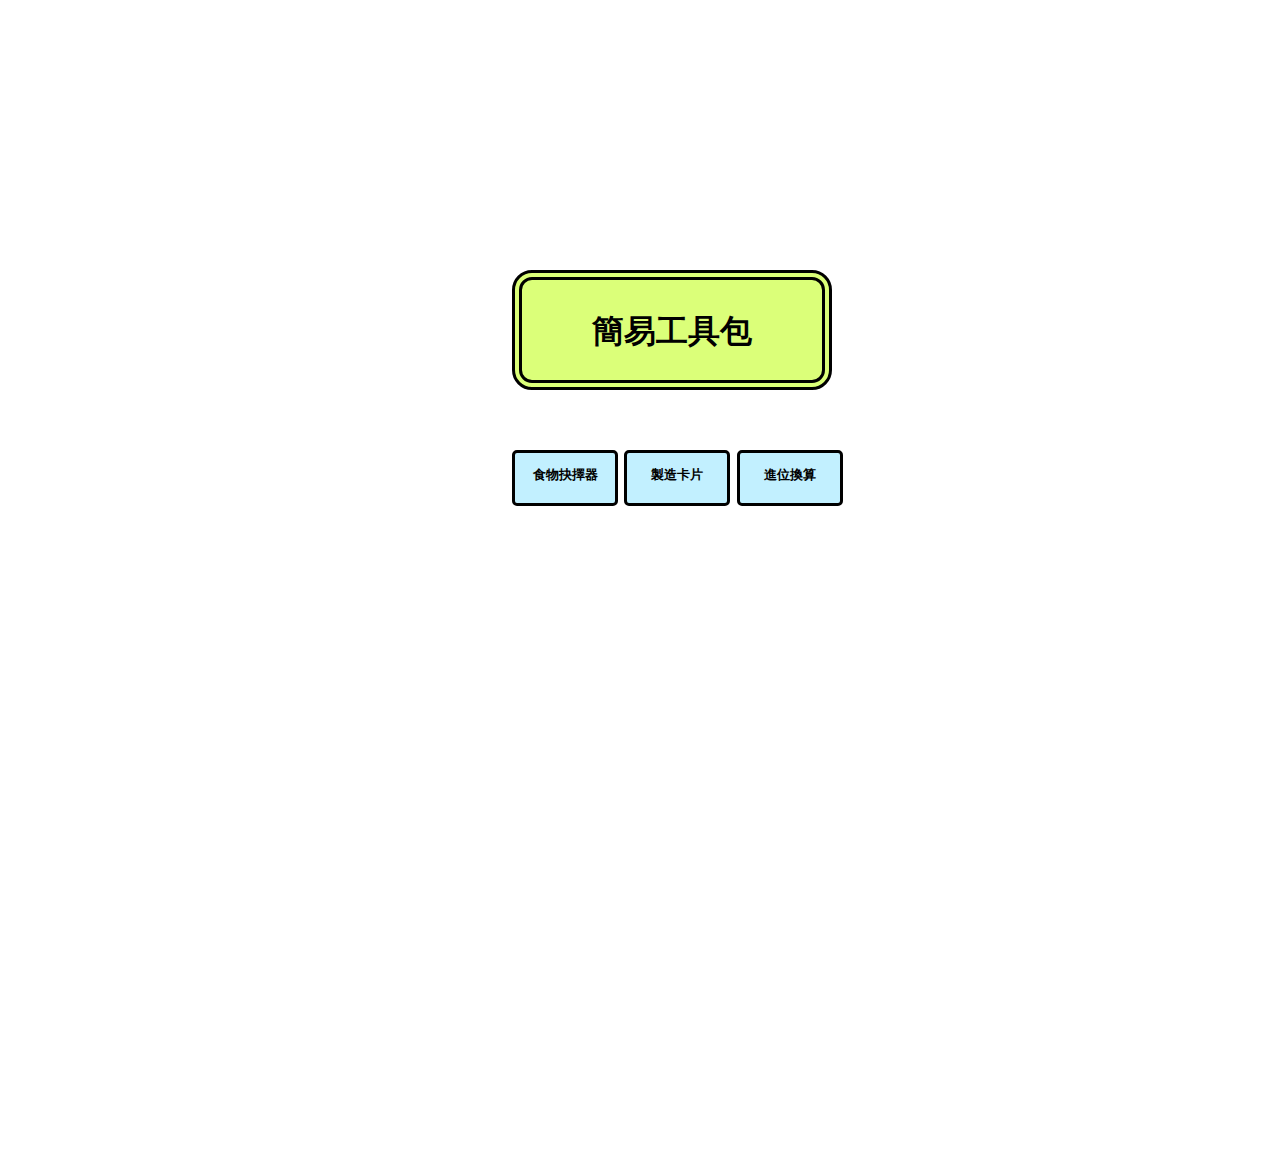
<file: index.html>
<!DOCTYPE html>
<html lang="en" >
<head>
  <meta charset="UTF-8">
  <title>CodePen - mainstage</title>
  <link rel="stylesheet" href="./index.css">

</head>
<body>
<!-- partial:index.partial.html -->
<div class="t"> <h1 class = "tool">簡易工具包</h1> </div>

<div class = "st" >
  <div class = "food"><a href ="food.html"><h5 class = "a">食物抉擇器</h5> </a> </div>
  
  <div class = "food"><a href ="card.html"><h5 class = "a">製造卡片</h5></a></div>
  
<div class = "food"><a href ="bits.html"><h5 class = "a">進位換算</h5> </a>
  
  </div></div>
<!-- partial -->
  
</body>
</html>
</file>
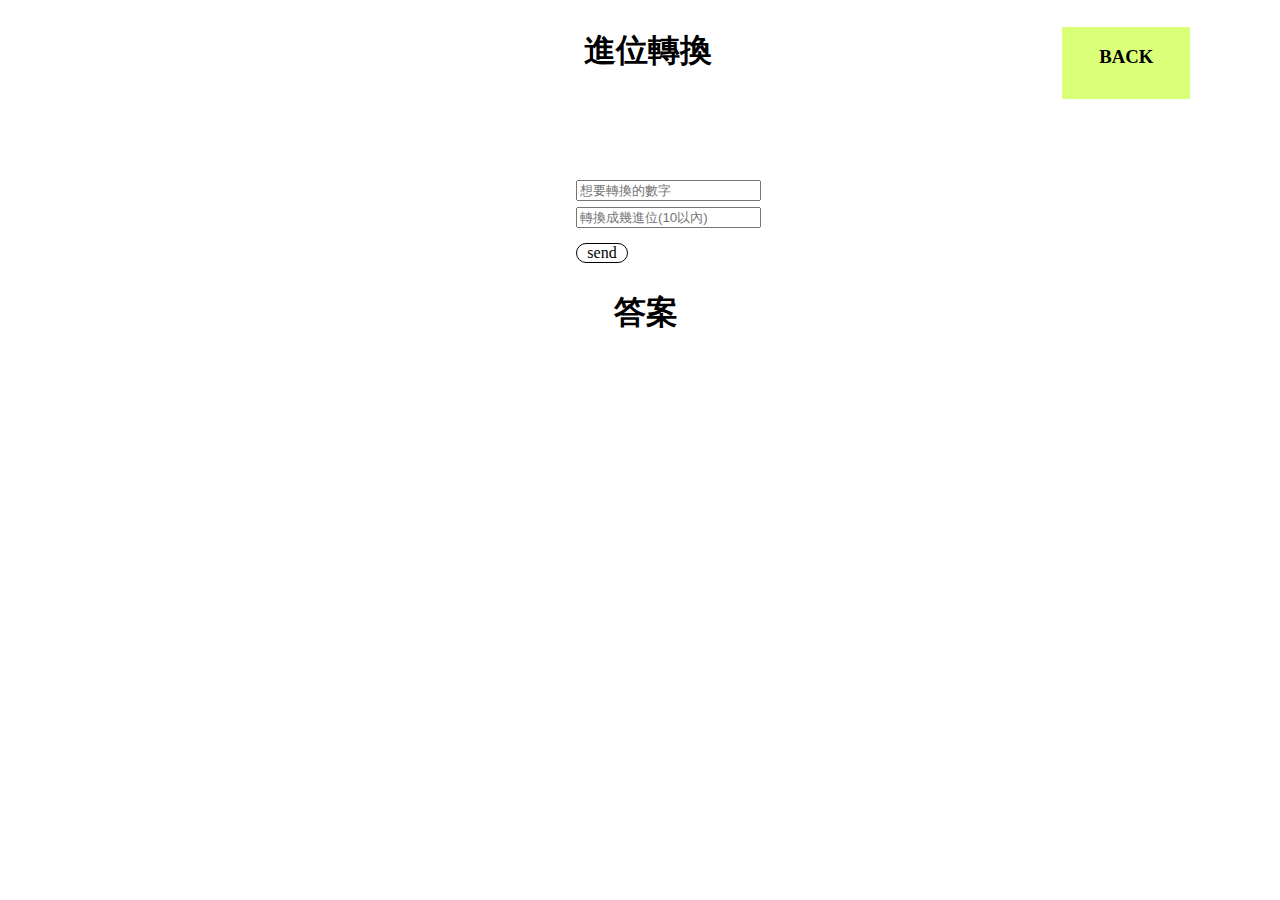
<file: bits.html>
<!DOCTYPE html>
<html lang="en" >
<head>
  <meta charset="UTF-8">
  <title>CodePen - bits</title>
  <link rel="stylesheet" href="./bits.css">

</head>
<body>
<!-- partial:index.partial.html -->
<div class ="main"> <h1>進位轉換</h1> </div>
<input class="inpn" placeholder="想要轉換的數字"></input>
<input class="inp" placeholder="轉換成幾進位(10以內)"></input>
<div class ="send"> send </div>
<div class = "ans"> <h1>答案</h1> </div>
<div class = "back"> <a href="index.html">
  <h3> BACK </h3> </a>
</div>
<!-- partial -->
  <script src='https://cdnjs.cloudflare.com/ajax/libs/jquery/3.6.3/jquery.min.js'></script><script  src="./bits.js"></script>

</body>
</html>
</file>
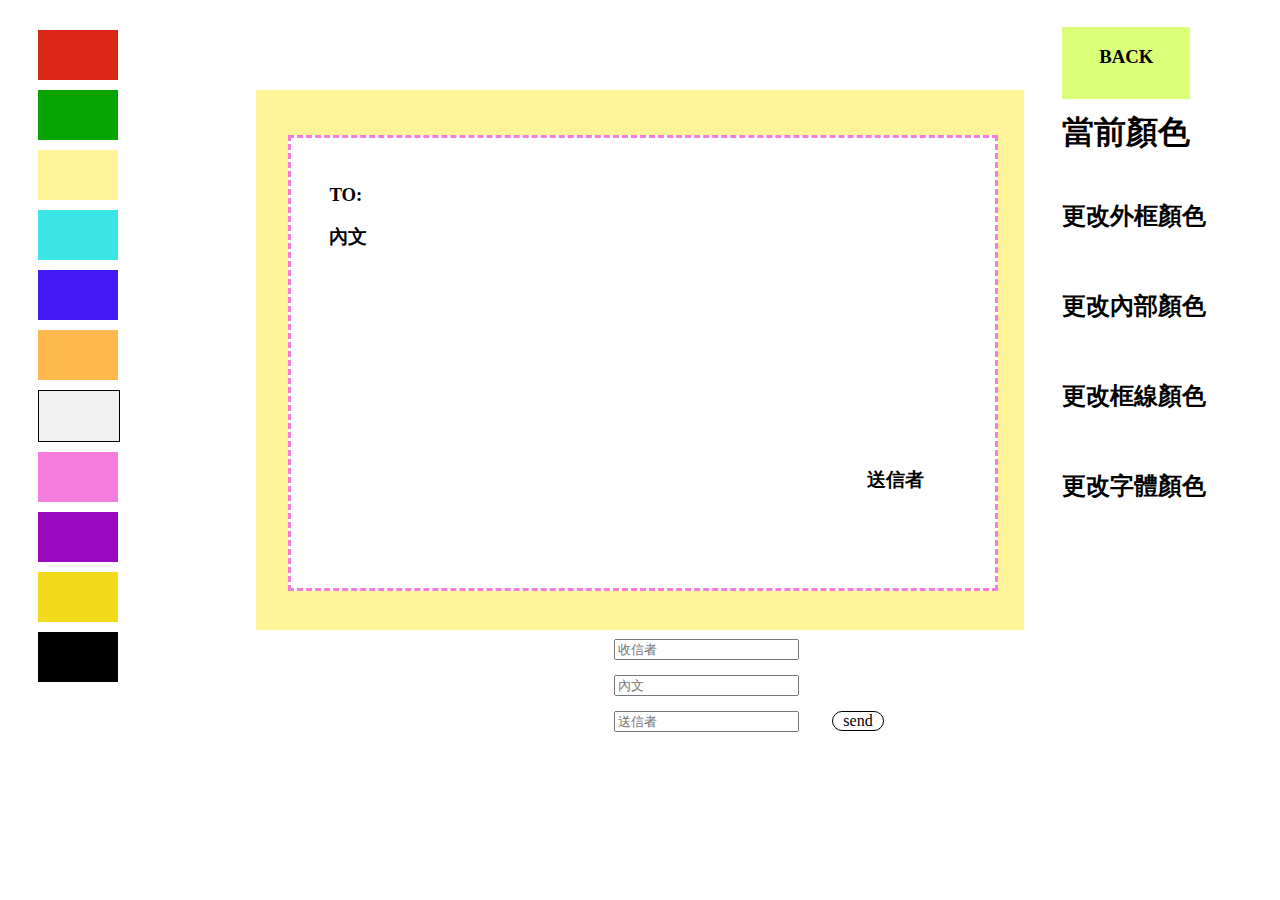
<file: card.html>
<!DOCTYPE html>
<html lang="en" >
<head>
  <meta charset="UTF-8">
  <title>CodePen - card</title>
  <link rel="stylesheet" href="./card.css">

</head>
<body>
<!-- partial:index.partial.html -->
<div class ="sr red"> </div>
<div class ="sr g"> </div>
<div class ="sr y"> </div>
<div class ="sr b"> </div>
<div class ="sr B"> </div>
<div class ="sr o"> </div>
<div class ="sr p"> </div>
<div class ="sr G"> </div>
<div class ="sr purple"> </div>
<div class ="sr gold"> </div>
<div class ="sr black"> </div>
<div class = "now Hover"><h1>當前顏色</h1> </div>
<div class = "out Hover"><h2>更改外框顏色</h2></div>
<div class = "in Hover"><h2>更改內部顏色</h2></div>
<div class = "line Hover"><h2>更改框線顏色</h2></div>
<div class = "word Hover"><h2>更改字體顏色</h2></div>
<div class = "card">
  <div class = "inside">
    <h3 class= "text">TO:</h3>
    <h3 class = "it">內文</h3>
    <h3 class = "to">送信者</h3>
  </div>
</div>
<input class="inp" placeholder="收信者"></input>
<input class="inpt" placeholder="內文"></input>
<input class="inpto" placeholder="送信者"></input>
<div class = "back"> <a href="index.html">
  <h3> BACK </h3> </a>
</div>
<div class ="send"> send </div>
<!-- partial -->
  <script src='https://cdnjs.cloudflare.com/ajax/libs/jquery/3.6.3/jquery.min.js'></script><script  src="./card.js"></script>

</body>
</html>
</file>
<file: index.css>
html, body{
  width: 100%;
  height: 100%;
  margin: 0;
  padding: 0;
}
.food:hover
{
  background: #7ba4f7;
  transition:0.5s;
}
.t
{
  height:100px;
  width:300px;
  border-radius: 20px;
  border:double 10px; 
  background-color:#DBFF79;
  margin-top: 30vh;
  margin-left:40vw;
  padding:auto;
}
.tool
{
  text-align:center;
  position:relative;
  top:1vh;
}
.st{

 position:absolute;
 left: 40vw;
 top:50vh;
 display:flex;
  
}
.food
{
  width: 100px;
  height: 50px;
  background-color: #C2F0FF;
  border:solid;
  margin-right:0.5vw;
  border-radius:5px;
}
.a{
  position:relative;
  bottom:1vh;
  text-align:center;
  
}
a {
  text-decoration:none;
  color:black;
}
</file>
<file: bits.css>
.main{
  position:absolute;
  width:100%;
  text-align:center;
}
.send{
  display:block;
  width:50px;
  position:absolute;
  left:45vw;
  top:27vh;
  text-align:center;
  border: solid 1px;
  border-radius: 10px;
}
.inpn{
  display:block;
  position:absolute;
  left:45vw;
  top:20vh;
}
.inp{
  display:block;
  position:absolute;
  left:45vw;
  top:23vh;
}
.ans{
  position: absolute;
  left: 48vw;
  top:30vh;
}
.back
{
  position:absolute;
  left:83vw;
  top:3vh;
  width: 10vw;
  height: 8vh;
  background-color:#DBFF79;
  text-align:center;
}
a {
  position:relative;
  text-decoration:none;
  color:black;
}
.back:hover{
  background: #3eed72;
  transition:0.3s;
}
</file>
<file: card.css>
body
{
  width:100%;
  height: 100%;
}
a {
  position:relative;
    text-decoration:none;
    color:black;
}
.Hover:hover{
  font-size:20px;
  transition:0.8s;
}
.back
{
  position:absolute;
  left:83vw;
  top:3vh;
  width: 10vw;
  height: 8vh;
  background-color:#DBFF79;
  text-align:center;
}
.back:hover{
  background: #3eed72;
  transition:0.3s;
}
.now
{
  position:absolute;
  left:83vw;
  top:10vh;
}
.out
{
  position:absolute;
  left:83vw;
  top:20vh;
}
.in
{
  position:absolute;
  left:83vw;
  top:30vh;
}
.line
{
  position:absolute;
  left:83vw;
  top:40vh;
}
.word
{
  position:absolute;
  left:83vw;
  top:50vh;
}
.card
{
  position:absolute;
  left:20vw;
  top:10vh;
  margin:auto;
  width:60vw;
  height: 60vh;
  background-color:#FFF49A;
}
.inside
{
  position:absolute;
  top:5vh;
  left:2.5vw;
  width: 55vw;
  height: 50vh;
  background-color:white;
  border:dashed;
  border-color:#F57BDC;
}
.inp{
  position:absolute;
  top:71vh;
  left:48vw;
  display:block;
}
.inpt{
  position:absolute;
  top:75vh;
  left:48vw;
  display:block;
}
.inpto{
  position:absolute;
  top:79vh;
  left:48vw;
  display:block;
}
.send{
  display:block;
  position:absolute;
  top:79vh;
  left: 65vw;
  width:50px;

  text-align:center;
  border: solid 1px;
  border-radius: 10px;
}
.text{
  position:relative;
  top:3vh;
  left:3vw;
  
}
.it{
  position:relative;
  width: 50vw;
  top:3vh;
  left:3vw;
}
.to{
  position:relative;
  top:25vh;
  left:45vw;
}
.sr{
  height: 50px;
  width: 80px;
  text-align:center;
  line-height: 50px;
  position:relative;
  left:20px;
  top:20px;  
  margin:10px;
}
.red
{
  background-color: #D92714;
}
.g{
  background-color:#07A300;
}
.y{
  background-color: #FFF49A;
}
.b
{
  background-color: #3CE6E6;
}
.B{
  background-color: #431AF5;
}
.o{
  background-color: #FFB84D;
}
.p{
  border:solid 0.5px;
  background: #F1F1F1;
}
.G{
  background: #F57BDC;
}
.purple{
  background: #9b08c0;
}
.gold
{
  background: #f3da1b;
}
.black
{
  background: #000000;
}
</file>
